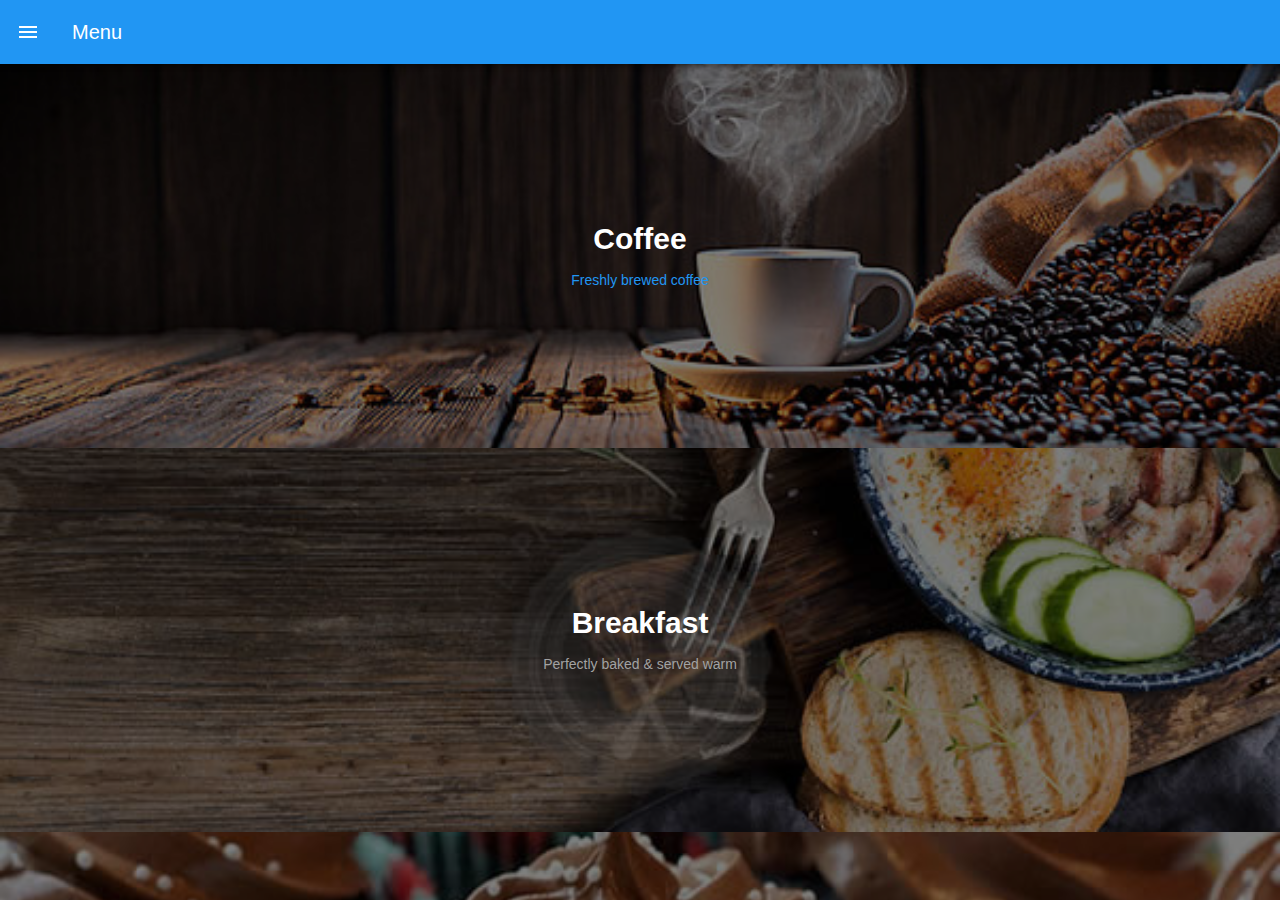
<file: index.html>
<!doctype html>
<html>
<head>
<meta charset="UTF-8">
<meta name="viewport" content="width=device-width, initial-scale=1.0">
<title>App</title>
<link href="css/framework7.min.css" rel="stylesheet">
<link href="css/material-icons.css" rel="stylesheet">
<link href="css/f7-icons.css" rel="stylesheet">
<link href="css/style.css" rel="stylesheet">
</head>

<body>
    
    <div id="app">
      <!-- Statusbar overlay -->
      <div class="statusbar"></div>

      <!-- Your main view, should have "view-main" class -->
      <div class="view view-main view-init">
        <!-- Initial Page, "data-name" contains page name -->
        <section data-name="home" class="page">

          <!-- Top Navbar -->
          <nav class="navbar">
            <div class="navbar-inner">
                <div class="left"><a href="#" class="link"><i class="material-icons">menu</i></a></div>
                <div class="title">Menu</div>
            </div>
          </nav>

          <!-- Scrollable page content -->
          <div class="page-content">
            
              <!--<h2 class="block-title">Tìtulo de Contenido</h2>
              <div class="block block-strong">
                  <p>Texto de contenido</p>
              </div>-->
              <article class="menu bg-coffee">
                <a href="/coffee/">
                      <div class="overlay"></div>
                      <div class="texto">
                          <h2>Coffee</h2>
                          <p>Freshly brewed coffee</p>
                      </div> 
                </a>
              </article>
              <article class="menu bg-breakfast">
                      <div class="overlay"></div>
                      <div class="texto">
                          <h2>Breakfast</h2>
                          <p>Perfectly baked & served warm</p>
                      </div>        
              </article>
              <article class="menu bg-munchies">
                      <div class="overlay"></div>
                      <div class="texto">
                          <h2>Munchies</h2>
                          <p>Perfectly baked & served warm</p>
                      </div>        
              </article>
              <article class="menu bg-sandwiches">
                      <div class="overlay"></div>
                      <div class="texto">
                          <h2>Sandwiches</h2>
                          <p>Fresh, healthy and tasty</p>
                      </div>        
              </article>
              <article class="menu bg-drinks">
				  <a href="/drinks/">
                      <div class="overlay"></div>
                      <div class="texto">
                          <h2>Specialty Drinks</h2>
                          <p>Special drinks for every taste</p>
                      </div>  
					  </a>
              </article>
              
          </div>
            
        </section>
          
          
      </div>
    </div>
    
    <script src="js/framework7.min.js"></script>
    <script src="js/my-app.js"></script>
    
</body>
</html>
</file>
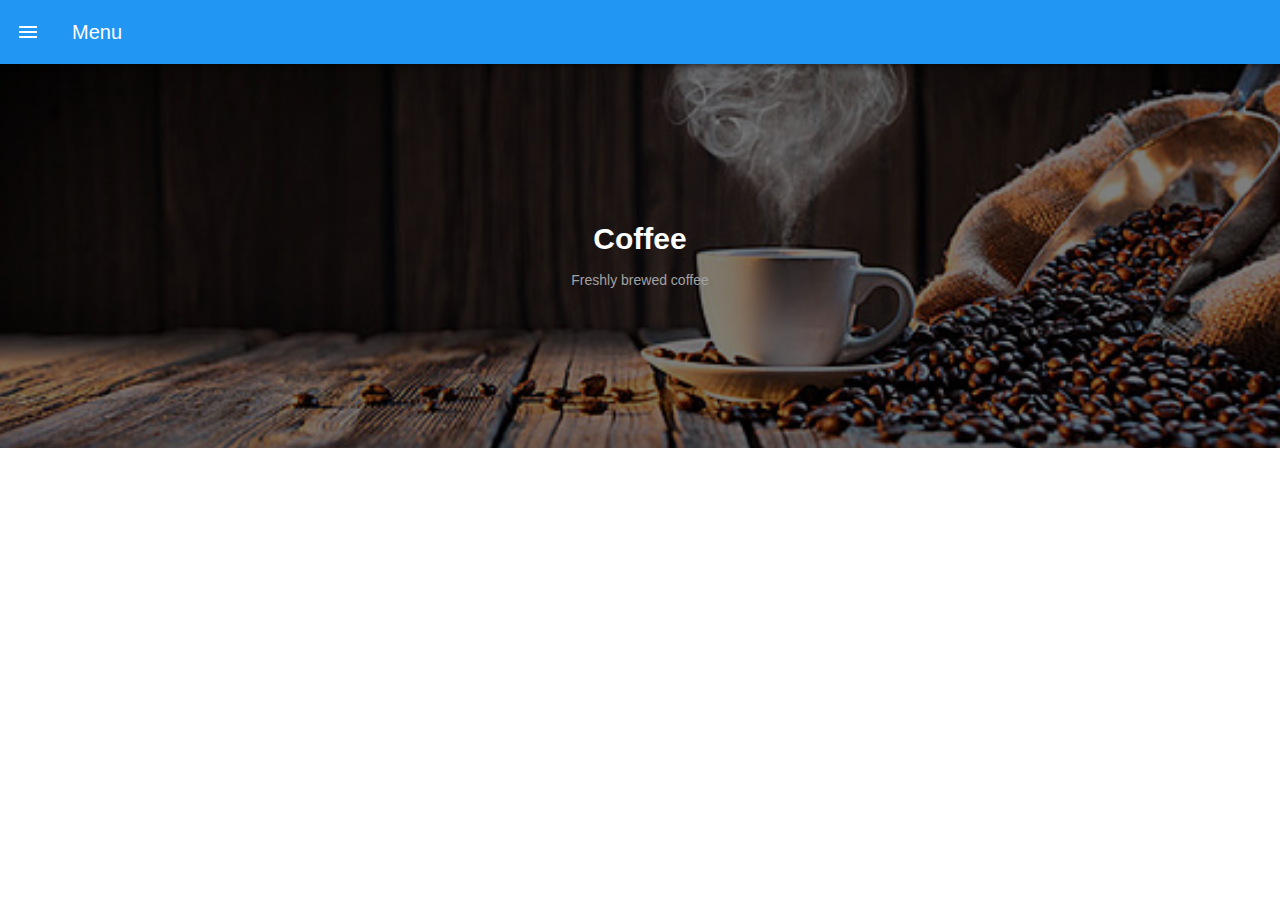
<file: contact.html>
<!doctype html>
<html>
<head>
<meta charset="UTF-8">
<meta name="viewport" content="width=device-width, initial-scale=1.0">
<title>App</title>
<link href="css/framework7.min.css" rel="stylesheet">
<link href="css/material-icons.css" rel="stylesheet">
<link href="css/f7-icons.css" rel="stylesheet">
<link href="css/style.css" rel="stylesheet">
</head>

<body>
    
    <div id="app">
      <!-- Statusbar overlay -->
      <div class="statusbar"></div>

      <!-- Your main view, should have "view-main" class -->
      <div class="view view-main view-init">
        <!-- Initial Page, "data-name" contains page name -->
        <section data-name="home" class="page">

          <!-- Top Navbar -->
          <nav class="navbar">
            <div class="navbar-inner">
                <div class="left"><a href="#" class="link"><i class="material-icons">menu</i></a></div>
                <div class="title">Menu</div>
            </div>
          </nav>

          <!-- Scrollable page content -->
          <div class="page-content">
            
              <!--<h2 class="block-title">Tìtulo de Contenido</h2>
              <div class="block block-strong">
                  <p>Texto de contenido</p>
              </div>-->
              <article class="menu bg-coffee">
                      <div class="overlay"></div>
                      <div class="texto">
                          <h2>Coffee</h2>
                          <p>Freshly brewed coffee</p>
                      </div>        
              </article>
              
          </div>
            
        </section>
          
          
      </div>
    </div>
    
    <script src="js/framework7.min.js"></script>
    <script src="js/my-app.js"></script>
    
</body>
</html>
</file>
<file: css/material-icons.css>
@font-face {
  font-family: 'Material Icons';
  font-style: normal;
  font-weight: 400;
  src: url(../fonts/MaterialIcons-Regular.eot); /* For IE6-8 */
  src: local('../fonts/Material Icons'),
       local('../fonts/MaterialIcons-Regular'),
       url(../fonts/MaterialIcons-Regular.woff2) format('woff2'),
       url(../fonts/MaterialIcons-Regular.woff) format('woff'),
       url(../fonts/MaterialIcons-Regular.ttf) format('truetype');
}

.material-icons {
  font-family: 'Material Icons';
  font-weight: normal;
  font-style: normal;
  font-size: 24px;  /* Preferred icon size */
  display: inline-block;
  line-height: 1;
  text-transform: none;
  letter-spacing: normal;
  word-wrap: normal;
  white-space: nowrap;
  direction: ltr;
  -webkit-font-smoothing: antialiased;
  text-rendering: optimizeLegibility;
  -moz-osx-font-smoothing: grayscale;
  font-feature-settings: 'liga';
}
</file>
<file: css/f7-icons.css>
@font-face {
  font-family: 'Framework7 Icons';
  font-style: normal;
  font-weight: 400;
  src: url("../fonts/Framework7Icons-Regular.eot");
  src: url("../fonts/Framework7Icons-Regular.woff2") format("woff2"),
       url("../fonts/Framework7Icons-Regular.woff") format("woff"),
       url("../fonts/Framework7Icons-Regular.ttf") format("truetype");
}

.f7-icons {
  font-family: 'Framework7 Icons';
  font-weight: normal;
  font-style: normal;
  font-size: 25px;
  line-height: 1;
  letter-spacing: normal;
  text-transform: none;
  display: inline-block;
  white-space: nowrap;
  word-wrap: normal;
  direction: ltr;
  -webkit-font-smoothing: antialiased;
  text-rendering: optimizeLegibility;
  -moz-osx-font-smoothing: grayscale;
  -webkit-font-feature-settings: "liga";
  -moz-font-feature-settings: "liga=1";
  -moz-font-feature-settings: "liga";
  font-feature-settings: "liga";
  text-align: center;
}
</file>
<file: css/style.css>
p{
    margin: 5px 0;
}
.menu{
    position: relative;
    text-align: center;
    color: #a2a2a2;
    padding: 15% 0;
}
.menu h2{
    color: #fff;
    font-size: 30px;
    margin-bottom: 4px;
    margin-top: 0;
}
.bg-coffee{
    background-image: url("../img/coffee-bg.jpg");
    background-size: cover;
    background-position: center;
    background-repeat: no-repeat;
}
.overlay{
    position: absolute;
    width: 100%;
    height: 100%;
    top:0;
    background-color: rgba(0,0,0,0.50);
}
.texto{
    position: absolute;
    width: 100%;
    height: 100%;
    top:0;
    display: grid;
    align-content: center;
}
.bg-breakfast{
    background-image: url("../img/breakfast-bg.jpg");
    background-size: cover;
    background-position: center;
    background-repeat: no-repeat;
}
.bg-munchies{
    background-image: url("../img/cupcake-bg.jpg");
    background-size: cover;
    background-position: center;
    background-repeat: no-repeat;
}
.bg-sandwiches{
    background-image: url("../img/lunch-bg.jpg");
    background-size: cover;
    background-position: center;
    background-repeat: no-repeat;
}
.bg-drinks{
    background-image: url("../img/drinks-bg.jpg");
    background-size: cover;
    background-position: center;
    background-repeat: no-repeat;
}
.img-fluid{
    max-width: 100%;
}
.list-menu img{
    width: 100px;
}

.hero-coffee{
	background-image: url("../img/drinks-bg-2.jpg");
	background-size: cover;
	background-position: center;
	background-repeat: no-repeat;
	padding: 20% 0;
	text-align: center;
	position: relative;
}

.hero-coffee h2{
	font-size: 34px;
	font-weight: 600;
	color: #e4ceac;
	margin-bottom: 0;
}

.hero-coffee p{
	font-size: 12px;
	font-weight: 300;
	color: #e4ceac;
}
.list-menu{
	margin-top: 0 !important;
	color: #c7c7c7;
	font-size: 14px !important;
}

.list-menu .item-header{
	color: #827b76;
	font-weight: 600 !important;
	font-size:20px !important;
	margin-bottom: 2px;
}

.list-menu .item-footer{
	color:#1aa575 !important;
	font-weight: 400 !important;
	margin-bottom: 2px;
}


.hero-drinks{
	background-image: url("../img/drinks-bg-2.jpg");
	background-size: cover;
	background-position: center;
	background-repeat: no-repeat;
	padding: 20% 0;
	text-align: center;
	position: relative;
}

.hero-drinks h2{
font-size: 24px !important;
	color:#fff;
	font-weight: 600;
}
.overlay-drinks{
	background-color: rgba(198,180,150,0.95);
	
}

.hero-drinks p{
font-size: 14px !important;
	color:#fff;
	font-weight:300;
}

.card-drinks{
	background-color: #f3f3f3;
	padding: 10px;
	}

.card-header h3{
	color: #5c5c5e !important;
	font-size: 16px !important;
	margin: 0;
	}

.card-content{
	text-align: center;
}
.card-content img{
width: 120px;
	margin: 0 auto;
	}

.card-footer{
	color:#1aa575 !important;
	font-weight: 400 !important;
}
</file>
